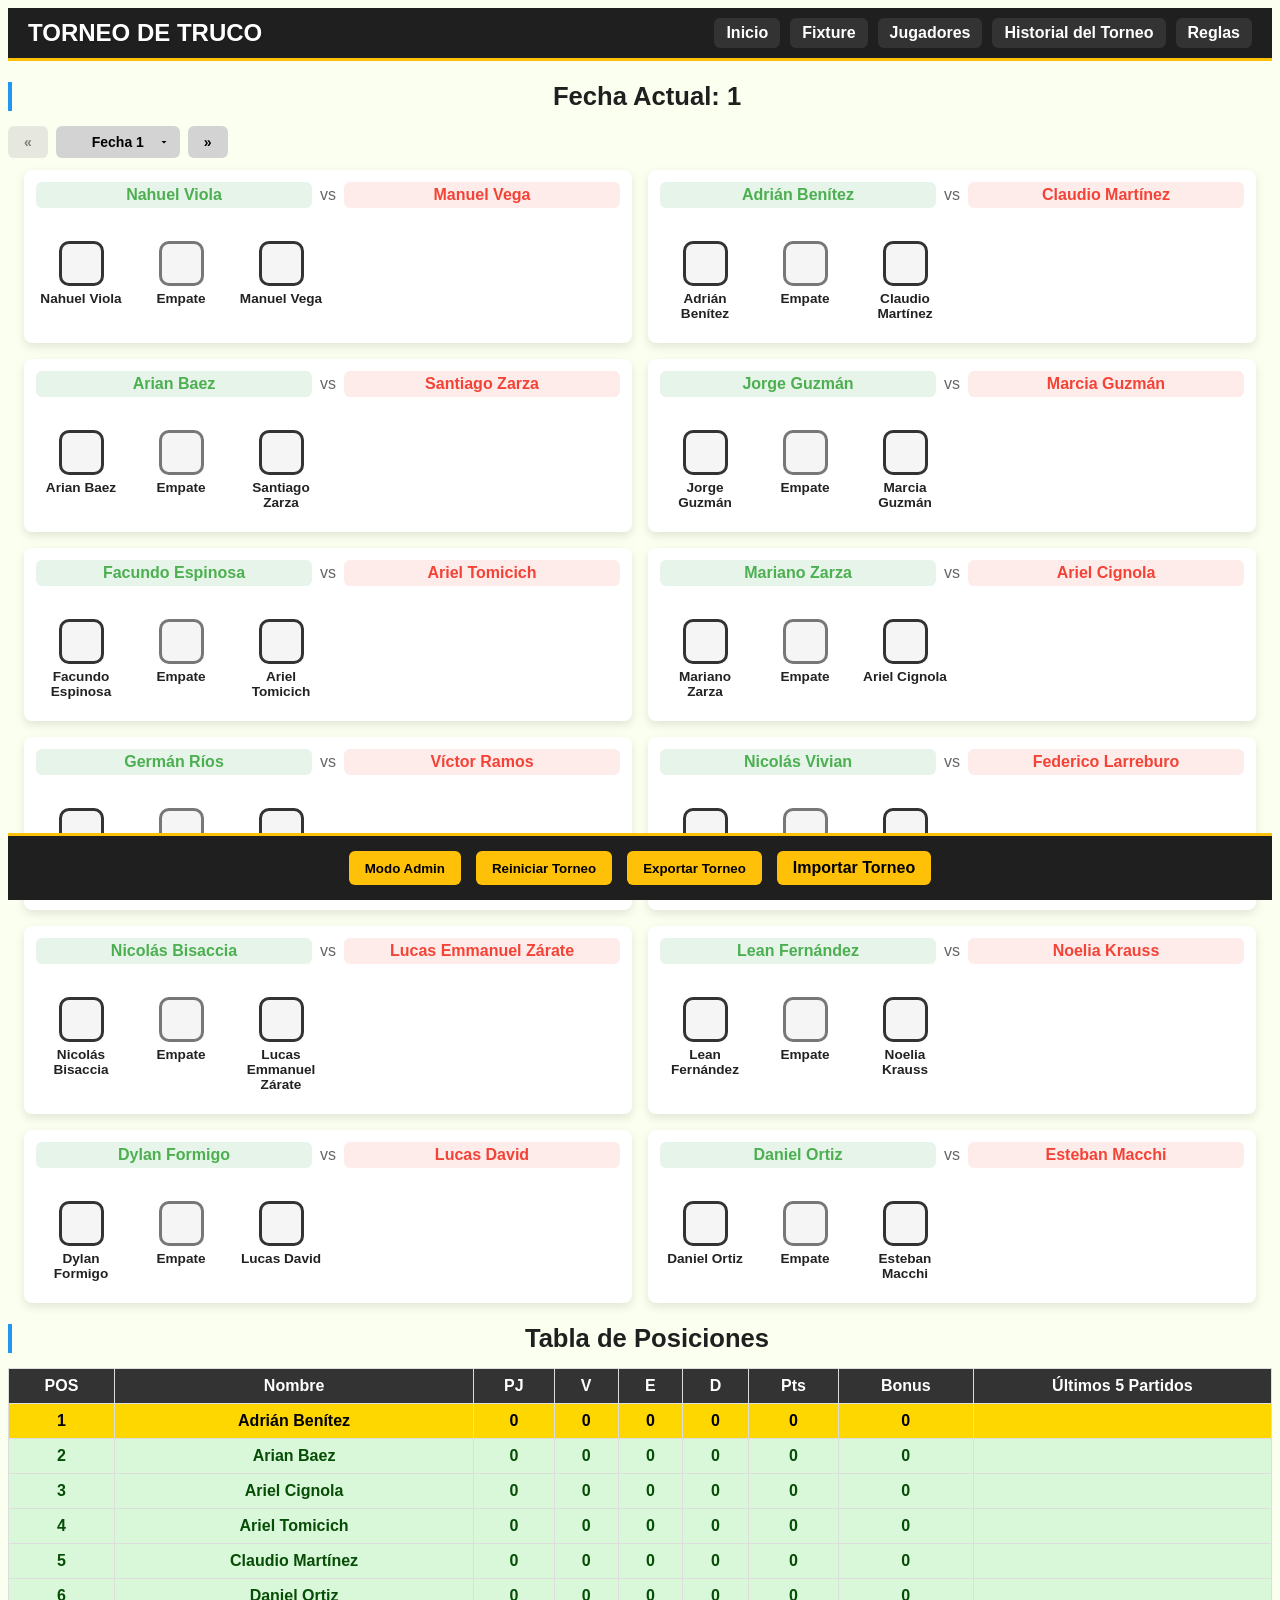
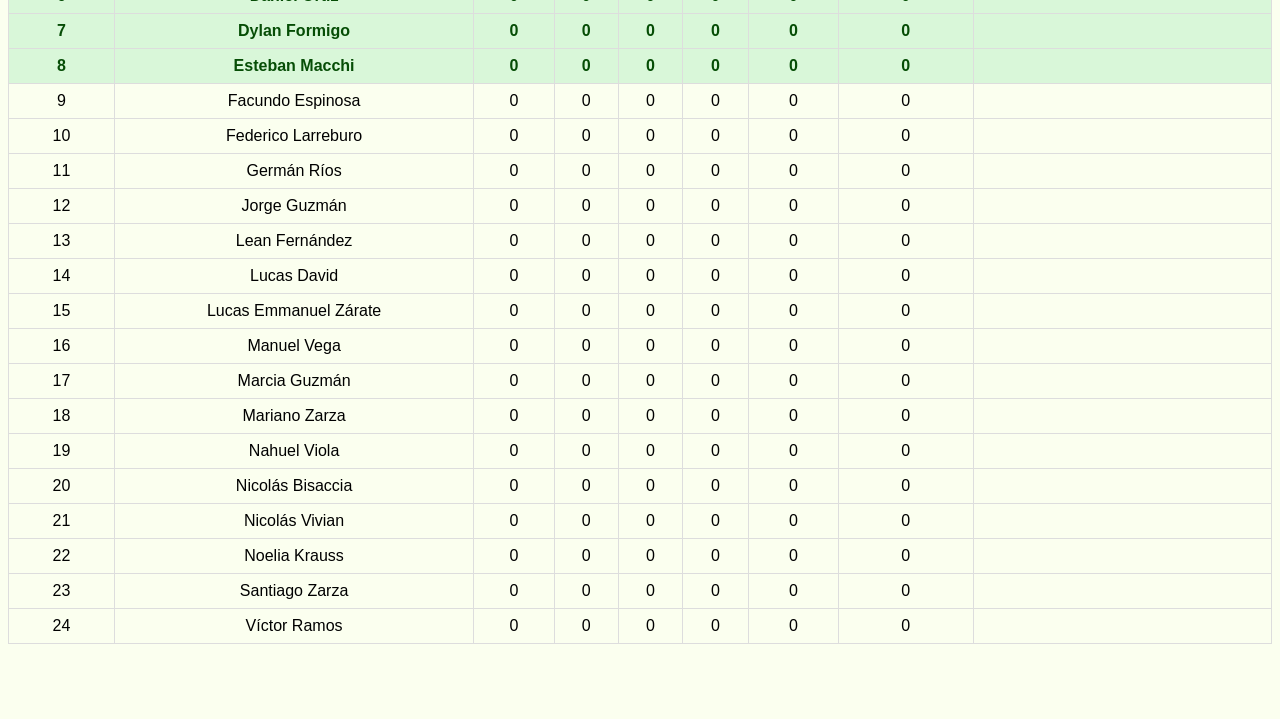
<file: index.html>
<!DOCTYPE html>
<html lang="en">
<head>
    <meta charset="UTF-8">
    <meta name="viewport" content="width=device-width, initial-scale=1.0">
    <link rel="shortcut icon" href="favicon.ico" type="image/x-icon">
    <link rel="stylesheet" href="./css/estilo.css">
    <meta name="description=" content="Torneo de truco">
    <title>Torneos de Truco</title>
</head>
<body>
 <!--
    <button onclick="reiniciarLimpio()">Reiniciar limpio</button>  -->
    <header>
        <nav class="navbar">
            <div class="nav-left">
            <h1>TORNEO DE TRUCO</h1>
            </div>
            <div class="nav-right">
            <a href="./index.html" class="nav-link">Inicio</a>
            <a href="./pages/fixture.html" class="nav-link">Fixture</a>
            <a href="./pages/jugadores.html" class="nav-link">Jugadores</a>
            <a href="./pages/historial.html" class="nav-link">Historial del Torneo</a>
            <a href="./pages/reglas.html" class="nav-link">Reglas</a>
            </div>
        </nav>
    </header>

    <main>
        <h2>Fecha Actual: <span id="fecha-num">1</span></h2>
            <div id="fecha-info">
            <span id="fecha-num"></span>
            <span id="boton-siguiente-container"></span>
            </div>

            <div id="partidos"></div>

            <h2>Tabla de Posiciones</h2>
            <table id="tabla">
            <thead>
                <tr>
                <th>POS</th>
                <th>Nombre</th>
                <th>PJ</th>
                <th>V</th>
                <th>E</th>
                <th>D</th>
                <th>Pts</th>
                <th>Bonus</th>
                <th>Últimos 5 Partidos</th>
            </tr>
        </thead>
        <tbody></tbody>
        </table>

    </main>


    
    <footer>
        <div class="footer-container">
                        <button id="btn-admin" onclick="activarAdmin()">Modo Admin</button>
            <button onclick="reiniciarTorneo()">Reiniciar Torneo</button>
            <button onclick="exportarTorneo()">Exportar Torneo</button>

            <label class="import-btn">
            Importar Torneo
            <input type="file" accept=".json" onchange="importarTorneo(this.files[0])" style="display:none;">
            </label>
        </div>
    </footer>
<script src="./js/script.js"></script>
</body>
</html>
</file>
<file: css/estilo.css>
@charset "UTF-8";
body {
  font-family: Arial, sans-serif;
}

#tabla {
  width: 100%;
  border-collapse: collapse;
  font-family: "Arial", sans-serif;
}
#tabla th, #tabla td {
  padding: 8px 12px;
  text-align: center;
  border: 1px solid #ddd;
}
#tabla th {
  background-color: #333;
  color: #fff;
}
#tabla tbody tr {
  transition: background 0.2s;
}
#tabla tbody tr:hover {
  background-color: #f5f5f5;
}
#tabla tbody tr:first-child {
  background-color: #FFD700;
  font-weight: bold;
  color: #000;
}
#tabla tbody tr:nth-child(n+2):nth-child(-n+8) {
  background-color: #d9f7d9;
  font-weight: bold;
  color: #064d06;
}

.ultimos-v {
  background-color: #4CAF50;
  color: #fff;
  padding: 2px 6px;
  border-radius: 4px;
  margin-right: 2px;
}

.ultimos-e {
  background-color: #9E9E9E;
  color: #fff;
  padding: 2px 6px;
  border-radius: 4px;
  margin-right: 2px;
}

.ultimos-d {
  background-color: #F44336;
  color: #fff;
  padding: 2px 6px;
  border-radius: 4px;
  margin-right: 2px;
}

/* FIXTURE COMPLETO */
.fixture-fecha {
  background: #fff;
  border: 1px solid #ddd;
  border-radius: 10px;
  padding: 15px;
  box-shadow: 0 3px 6px rgba(0, 0, 0, 0.08);
}
@media (max-width: 1024px) {
  .fixture-fecha {
    padding: 12px;
    border-radius: 8px;
  }
}
@media (max-width: 600px) {
  .fixture-fecha {
    padding: 10px;
    border-radius: 6px;
  }
}
.fixture-fecha {
  margin-bottom: 25px;
}
.fixture-fecha h3 {
  margin: 0 0 12px;
  font-size: 1.3rem;
  color: #222;
  border-left: 4px solid #2196F3;
  padding-left: 8px;
}

.partido-item {
  display: flex;
  justify-content: space-between;
  align-items: center;
  padding: 10px 12px;
  margin-bottom: 8px;
  background: #f9f9f9;
  border-radius: 8px;
  border: 1px solid #eee;
}
.partido-item span {
  font-weight: bold;
}

.partido-estado {
  color: #555;
  font-size: 0.9rem;
}
.partido-estado.finalizado {
  color: #4CAF50;
  font-weight: bold;
}
.partido-estado.pendiente {
  color: #f44336;
  font-weight: bold;
}

#fixture-completo {
  display: flex;
  flex-direction: column;
  gap: 25px;
  margin-top: 15px;
}
#fixture-completo .fixture-fecha {
  background: #fdfdfd;
  border-radius: 12px;
  padding: 20px;
  box-shadow: 0 4px 15px rgba(0, 0, 0, 0.08);
}
#fixture-completo .fixture-fecha h3 {
  margin-bottom: 18px;
  font-size: 1.4rem;
  color: #222;
  border-bottom: 1px solid #ddd;
  padding-bottom: 8px;
}
#fixture-completo .fixture-fecha .partido-item {
  display: flex;
  flex-direction: column;
  gap: 8px;
  margin-bottom: 12px;
  padding: 12px 15px;
  border-radius: 10px;
  background: #fff;
  box-shadow: 0 2px 6px rgba(0, 0, 0, 0.08);
  transition: transform 0.2s, box-shadow 0.2s;
  cursor: pointer;
}
#fixture-completo .fixture-fecha .partido-item:hover {
  transform: translateY(-2px);
  box-shadow: 0 6px 16px rgba(0, 0, 0, 0.15);
}
#fixture-completo .fixture-fecha .partido-item .fila-equipos {
  display: flex;
  justify-content: space-between;
  font-weight: 600;
  font-size: 1.1rem;
  color: #333;
}
#fixture-completo .fixture-fecha .partido-item .fila-equipos span {
  flex: 1;
  text-align: center;
}
#fixture-completo .fixture-fecha .partido-item .fila-resultado {
  display: flex;
  justify-content: space-between;
  align-items: center;
  font-size: 1rem;
}
#fixture-completo .fixture-fecha .partido-item .fila-resultado .resultado {
  font-weight: bold;
  min-width: 60px;
  text-align: center;
}
#fixture-completo .fixture-fecha .partido-item .fila-resultado .partido-estado {
  border-radius: 6px;
  padding: 4px 10px;
  font-size: 0.9rem;
  font-weight: 500;
  text-transform: uppercase;
}
#fixture-completo .fixture-fecha .partido-item .fila-resultado .partido-estado.finalizado.local {
  background: #4caf50;
  color: #fff;
}
#fixture-completo .fixture-fecha .partido-item .fila-resultado .partido-estado.finalizado.visitante {
  background: #f44336;
  color: #fff;
}
#fixture-completo .fixture-fecha .partido-item .fila-resultado .partido-estado.finalizado.empate {
  background: #ffc107;
  color: #000;
}
#fixture-completo .fixture-fecha .partido-item .fila-resultado .partido-estado.pendiente {
  background: #e0e0e0;
  color: #333;
}
#fixture-completo .fixture-fecha .partido-item .fila-resultado .btn-detalles {
  background: #2196f3;
  color: #fff;
  border: none;
  padding: 5px 12px;
  border-radius: 6px;
  cursor: pointer;
  font-size: 0.85rem;
  transition: background 0.2s;
}
#fixture-completo .fixture-fecha .partido-item .fila-resultado .btn-detalles:hover {
  background: #1976d2;
}

/* -------------------------
   FIXTURE COMPLETO - RESPONSIVE
------------------------- */
@media (max-width: 1024px) {
  #fixture-completo {
    gap: 20px;
    margin-top: 12px;
  }
  #fixture-completo .fixture-fecha {
    padding: 15px;
  }
  #fixture-completo .fixture-fecha h3 {
    font-size: 1.2rem;
    margin-bottom: 12px;
  }
  #fixture-completo .fixture-fecha .partido-item {
    padding: 10px 12px;
    gap: 6px;
  }
  #fixture-completo .fixture-fecha .partido-item .fila-equipos {
    flex-direction: column;
    font-size: 1rem;
  }
  #fixture-completo .fixture-fecha .partido-item .fila-equipos span {
    text-align: center;
    margin-bottom: 4px;
  }
  #fixture-completo .fixture-fecha .partido-item .fila-resultado {
    flex-direction: column;
    gap: 6px;
  }
  #fixture-completo .fixture-fecha .partido-item .fila-resultado .partido-estado {
    font-size: 0.85rem;
    padding: 3px 8px;
  }
  #fixture-completo .fixture-fecha .partido-item .fila-resultado .btn-detalles {
    font-size: 0.8rem;
    padding: 4px 10px;
  }
}
@media (max-width: 600px) {
  #fixture-completo {
    gap: 15px;
    margin-top: 10px;
  }
  #fixture-completo .fixture-fecha {
    padding: 12px;
  }
  #fixture-completo .fixture-fecha h3 {
    font-size: 1.1rem;
    margin-bottom: 10px;
  }
  #fixture-completo .fixture-fecha .partido-item {
    padding: 8px 10px;
    gap: 5px;
  }
  #fixture-completo .fixture-fecha .partido-item .fila-equipos {
    font-size: 0.95rem;
  }
  #fixture-completo .fixture-fecha .partido-item .fila-equipos span {
    font-size: 0.9rem;
  }
  #fixture-completo .fixture-fecha .partido-item .fila-resultado {
    flex-direction: column;
    font-size: 0.9rem;
  }
  #fixture-completo .fixture-fecha .partido-item .fila-resultado .partido-estado {
    font-size: 0.8rem;
    padding: 2px 6px;
  }
  #fixture-completo .fixture-fecha .partido-item .fila-resultado .btn-detalles {
    font-size: 0.75rem;
    padding: 3px 8px;
  }
}
.partidos-container {
  display: grid;
  grid-template-columns: repeat(2, 1fr);
  grid-template-rows: repeat(2, auto);
  gap: 16px;
  padding: 0 16px;
}

.partido {
  background: #ffffff;
  border-radius: 8px;
  box-shadow: 0 4px 10px rgba(0, 0, 0, 0.1);
  padding: 12px;
  display: flex;
  flex-direction: column;
  gap: 8px;
  font-family: "Inter", sans-serif;
}

.partido-header {
  display: flex;
  justify-content: space-between;
  align-items: center;
  font-size: 1rem;
  font-weight: 600;
}
.partido-header .jugador {
  padding: 4px 8px;
  border-radius: 6px;
  flex: 1;
  text-align: center;
}
.partido-header .jugador.local {
  color: #4CAF50;
  background: #e6f4ea;
}
.partido-header .jugador.visitante {
  color: #f44336;
  background: #fdecea;
}
.partido-header .vs {
  margin: 0 8px;
  font-weight: 500;
  color: #666;
}

.resultado {
  align-self: flex-start;
  font-weight: 700;
  padding: 6px 12px;
  border-radius: 8px;
  background: #f0f4ff;
  color: #2196F3;
  font-size: 0.9rem;
}

.resultado-dorado {
  background: #FFD700;
  color: #000;
}

.resultado-gris {
  background: #D3D3D3;
  color: #000;
}

.partido-botones {
  display: flex;
  gap: 8px;
}
.partido-botones button {
  flex: 1;
  padding: 8px 10px;
  font-size: 0.85rem;
  font-weight: 600;
  border: none;
  border-radius: 8px;
  cursor: pointer;
  transition: all 0.2s;
  box-shadow: 0 2px 6px rgba(0, 0, 0, 0.05);
}
.partido-botones button:hover {
  transform: translateY(-2px);
  box-shadow: 0 4px 12px rgba(0, 0, 0, 0.1);
}
.partido-botones button:nth-child(1) {
  background: #4CAF50;
  color: white;
}
.partido-botones button:nth-child(2) {
  background: #f44336;
  color: white;
}
.partido-botones button:nth-child(3) {
  background: #FFC107;
  color: black;
}
.partido-botones button:nth-child(4) {
  background: #2196F3;
  color: white;
}

#boton-siguiente-container button {
  background-color: #d3d3d3; /* gris claro */
  color: #000;
  border: none;
  padding: 8px 16px;
  border-radius: 6px;
  cursor: pointer;
  font-weight: 600;
  font-size: 14px;
  margin-right: 8px;
  transition: background-color 0.3s, transform 0.2s;
}

#boton-siguiente-container button:hover:enabled {
  background-color: #bfbfbf;
  transform: scale(1.05);
}

#boton-siguiente-container button:active:enabled {
  background-color: #a9a9a9;
  transform: scale(0.98);
}

#boton-siguiente-container button:disabled {
  opacity: 0.5;
  cursor: default;
}

/* CONTENEDORES GENERALES */
#fixture-completo,
#partidos {
  margin-top: 12px;
}

#fixture-completo div {
  margin-bottom: 12px;
}

#fixture-completo h3 {
  margin: 0 0 6px;
  font-size: 1.1rem;
  color: #333;
}

/* -------------------------
   ESTILOS RESPONSIVE
------------------------- */
@media (max-width: 1024px) {
  #fixture-completo h3 {
    font-size: 1rem;
  }
  #fixture-completo .partido-item,
  #partidos .partido {
    flex-direction: column;
    align-items: flex-start;
  }
  #fixture-completo .fila-jugadores span,
  #fixture-completo .fila-resultado span {
    display: block;
    margin-bottom: 4px;
  }
}
@media (max-width: 600px) {
  #fixture-completo {
    margin-top: 8px;
  }
  #fixture-completo h3 {
    font-size: 0.95rem;
  }
  #fixture-completo .partido-item {
    padding: 6px 4px;
    font-size: 0.9rem;
  }
  #fixture-completo .fila-jugadores span,
  #fixture-completo .fila-resultado span {
    font-size: 0.85rem;
  }
  #partidos .partido {
    font-size: 0.9rem;
  }
}
body {
  background-color: rgba(251, 255, 236, 0.822);
}

h1, h2 {
  font-family: "Roboto", sans-serif;
  margin-bottom: 1rem;
}

h1 {
  font-size: 2.2rem;
  color: #222;
  text-align: center;
  text-shadow: 1px 1px 2px rgba(0, 0, 0, 0.1);
}

h2 {
  font-size: 1.6rem;
  color: #555;
  border-left: 4px solid #2196F3;
  padding-left: 10px;
}

/* CONTENEDOR MODERNO */
.resultado-moderno {
  display: flex;
  justify-content: space-around;
  margin-top: 15px;
  padding: 10px 0;
  gap: 10px;
}

.res-opcion {
  display: flex;
  flex-direction: column;
  align-items: center;
  cursor: pointer;
  user-select: none;
  transition: transform 0.15s ease;
  width: 90px;
}
.res-opcion:hover {
  transform: scale(1.07);
}
.res-opcion span {
  font-size: 0.85rem;
  font-weight: bold;
  color: #222;
  text-align: center;
}
.res-opcion.empate .res-cuadro {
  border-color: #777;
}
.res-opcion.empate:hover .res-cuadro {
  background: #ddd;
  border-color: #444;
}

.res-cuadro {
  width: 45px;
  height: 45px;
  border: 3px solid #333;
  border-radius: 10px;
  background: #f5f5f5;
  margin-bottom: 5px;
  transition: background 0.2s, border-color 0.2s;
}

.res-opcion:hover .res-cuadro {
  background: #eaeaea;
  border-color: #000;
}

.btn-editar {
  margin-top: 10px;
  padding: 5px 12px;
  background: #040338;
  color: white;
  border: none;
  border-radius: 5px;
  cursor: pointer;
  font-weight: bold;
}
.btn-editar:hover {
  background: #cbdbc2;
  color: black;
}

/* -------------------------
   NAVBAR - RESPONSIVE
------------------------- */
.navbar {
  display: flex;
  justify-content: space-between;
  align-items: center;
  background-color: #1f1f1f;
  padding: 10px 20px;
  border-bottom: 3px solid #ffc107;
}
.navbar h1 {
  color: #fff;
  font-size: 1.5rem;
  margin: 0;
}
.navbar .nav-right {
  display: flex;
  gap: 10px;
}
.navbar .nav-right button {
  background-color: #ffc107;
  border: none;
  border-radius: 6px;
  padding: 6px 12px;
  cursor: pointer;
  font-weight: bold;
  color: #000;
  transition: background-color 0.2s, transform 0.1s;
}
.navbar .nav-right button:hover {
  background-color: #e0a800;
  transform: scale(1.05);
}
.navbar .nav-right .nav-link {
  display: inline-block;
  text-decoration: none;
  padding: 6px 12px;
  border-radius: 6px;
  background-color: #333;
  color: #fff;
  font-weight: bold;
  transition: background-color 0.2s;
}
.navbar .nav-right .nav-link:hover {
  background-color: #555;
}
.navbar {
  /* Tablets */
}
@media (max-width: 1024px) {
  .navbar {
    padding: 8px 16px;
  }
  .navbar h1 {
    font-size: 1.3rem;
  }
  .navbar .nav-right {
    gap: 8px;
  }
  .navbar .nav-right button, .navbar .nav-right .nav-link {
    padding: 5px 10px;
    font-size: 0.95rem;
  }
}
.navbar {
  /* Celulares */
}
@media (max-width: 600px) {
  .navbar {
    flex-direction: column;
    align-items: flex-start;
    gap: 8px;
    padding: 8px 12px;
  }
  .navbar h1 {
    font-size: 1.2rem;
  }
  .navbar .nav-right {
    width: 100%;
    flex-wrap: wrap;
    gap: 6px;
  }
  .navbar .nav-right button, .navbar .nav-right .nav-link {
    width: 100%;
    text-align: center;
    padding: 6px 0;
    font-size: 0.9rem;
  }
}

/* -------------------------
   FOOTER - RESPONSIVE
------------------------- */
footer {
  background-color: #1f1f1f;
  border-top: 3px solid #ffc107;
  padding: 15px 20px;
  position: relative;
  bottom: 0;
  width: 100%;
}
footer .footer-container {
  display: flex;
  justify-content: center;
  gap: 15px;
  flex-wrap: wrap;
}
footer .footer-container button, footer .footer-container .import-btn {
  background-color: #ffc107;
  border: none;
  border-radius: 6px;
  padding: 8px 16px;
  cursor: pointer;
  font-weight: bold;
  color: #000;
  transition: background-color 0.2s, transform 0.1s;
}
footer .footer-container button:hover, footer .footer-container .import-btn:hover {
  background-color: #e0a800;
  transform: scale(1.05);
}
footer .footer-container .import-btn {
  display: inline-flex;
  align-items: center;
  justify-content: center;
}
@media (max-width: 1024px) {
  footer {
    padding: 12px 16px;
  }
  footer .footer-container {
    gap: 12px;
  }
  footer .footer-container button, footer .footer-container .import-btn {
    padding: 7px 14px;
    font-size: 0.95rem;
  }
}
@media (max-width: 600px) {
  footer {
    padding: 10px 12px;
  }
  footer .footer-container {
    flex-direction: column;
    gap: 10px;
  }
  footer .footer-container button, footer .footer-container .import-btn {
    width: 100%;
    padding: 8px 0;
    font-size: 0.9rem;
  }
}

footer {
  position: sticky;
  bottom: 0;
}

* {
  padding: 0;
  box-sizing: border-box;
}

.modal {
  display: none;
  position: fixed;
  top: 0;
  left: 0;
  width: 100%;
  height: 100%;
  background: rgba(0, 0, 0, 0.6);
  justify-content: center;
  align-items: center;
}

.modal-content {
  background: #fff;
  padding: 20px;
  width: 400px;
  border-radius: 10px;
}

.cerrar {
  float: right;
  font-size: 25px;
  cursor: pointer;
}

.jugadores-grid {
  display: grid;
  grid-template-columns: repeat(4, 1fr);
  gap: 10px;
}

.jugador-item {
  padding: 10px;
  background: #eee;
  text-align: center;
  cursor: pointer;
  border-radius: 6px;
  font-weight: bold;
}

.jugador-item:hover {
  background: #ccc;
}

/* GRID DE JUGADORES */
.jugadores-grid {
  display: grid;
  grid-template-columns: repeat(auto-fill, minmax(180px, 1fr));
  gap: 15px;
  margin-top: 20px;
}

.jugador-btn {
  padding: 12px 15px;
  border-radius: 10px;
  background: #f5f5f5;
  border: 2px solid #ddd;
  cursor: pointer;
  font-weight: 700;
  text-align: center;
  transition: 0.2s;
  color: #333;
}

.jugador-btn:hover {
  background: #e8e8e8;
  border-color: #bdbdbd;
  transform: scale(1.02);
}

/* MODAL */
.modal {
  display: none;
  position: fixed;
  inset: 0;
  background: rgba(0, 0, 0, 0.65);
  justify-content: center;
  align-items: center;
  z-index: 999;
}

.modal-content {
  background: #fff;
  width: 500px;
  max-height: 80vh;
  overflow-y: auto;
  border-radius: 14px;
  padding: 20px 25px;
  position: relative;
  box-shadow: 0 0 15px rgba(0, 0, 0, 0.25);
}

.cerrar {
  font-size: 26px;
  font-weight: bold;
  position: absolute;
  top: 12px;
  right: 18px;
  cursor: pointer;
  color: #666;
}

#modal-nombre {
  text-align: center;
  margin-bottom: 15px;
  font-size: 24px;
}

.partido-h-linea {
  display: flex;
  justify-content: space-between;
  padding: 10px 0;
  border-bottom: 1px solid #ececec;
}

.partido-h-linea:last-child {
  border-bottom: none;
}

.resultado-badge {
  padding: 4px 10px;
  border-radius: 8px;
  color: white;
  font-weight: bold;
  font-size: 14px;
}

.badge-v {
  background-color: #4CAF50 !important;
}

.badge-d {
  background-color: #f44336 !important;
}

.badge-e {
  background-color: #9E9E9E !important;
}

/* FILTROS */
.filtros-container {
  display: flex;
  gap: 10px;
  margin-bottom: 15px;
  justify-content: center;
}

.filtro-btn {
  padding: 6px 12px;
  background: #eee;
  border: 1px solid #ccc;
  cursor: pointer;
  border-radius: 8px;
  transition: 0.2s;
}

.filtro-btn:hover {
  background: #ddd;
}

.filtro-btn.activo {
  background: #333;
  color: #fff;
}

/* Líneas de historial */
.partido-h-linea {
  display: flex;
  justify-content: space-between;
  align-items: center;
  padding: 10px 4px;
  border-bottom: 1px solid #efefef;
}

/* BADGES ya están definidos: badge-v, badge-d, badge-e */
.badge-v {
  background-color: #4CAF50;
  color: white;
  padding: 2px 6px;
  border-radius: 4px;
}

.badge-d {
  background-color: #F44336;
  color: white;
  padding: 2px 6px;
  border-radius: 4px;
}

.badge-e {
  background-color: #9E9E9E;
  color: white;
  padding: 2px 6px;
  border-radius: 4px;
}

.jugador-btn {
  margin: 5px;
  padding: 8px 12px;
  cursor: pointer;
}

.partido-h-linea {
  display: flex;
  justify-content: space-between;
  margin: 4px 0;
}

.filtro-btn {
  margin: 0 5px;
  padding: 5px 10px;
  cursor: pointer;
}

.filtro-btn.activo {
  font-weight: bold;
  text-decoration: underline;
}

/* Contenedor principal */
.reglas-container {
  background-color: #f9f9f9;
  border-radius: 8px;
  padding: 20px;
  max-width: 800px;
  margin: 0 auto;
  box-shadow: 0 4px 12px rgba(0, 0, 0, 0.1);
}

h2 {
  text-align: center;
  color: #1f1f1f;
  font-size: 1.6rem;
  margin-bottom: 15px;
  font-weight: 600;
}

.intro {
  font-size: 1rem;
  line-height: 1.6;
  color: #333;
  margin-bottom: 20px;
  text-align: justify;
}

/* Lista de reglas */
.reglas-lista {
  list-style-type: decimal;
  padding-left: 20px;
  font-size: 1rem;
  line-height: 1.7;
  color: #444;
}

.reglas-lista li {
  margin-bottom: 12px;
}

.reglas-lista li strong {
  color: #e94e77;
  font-weight: 700;
}

.nota {
  font-size: 1rem;
  font-style: italic;
  color: #666;
  margin-top: 20px;
  text-align: center;
  background-color: #e9f7ef;
  padding: 10px;
  border-left: 4px solid #e94e77;
  border-radius: 4px;
}

/*# sourceMappingURL=estilo.css.map */
</file>
